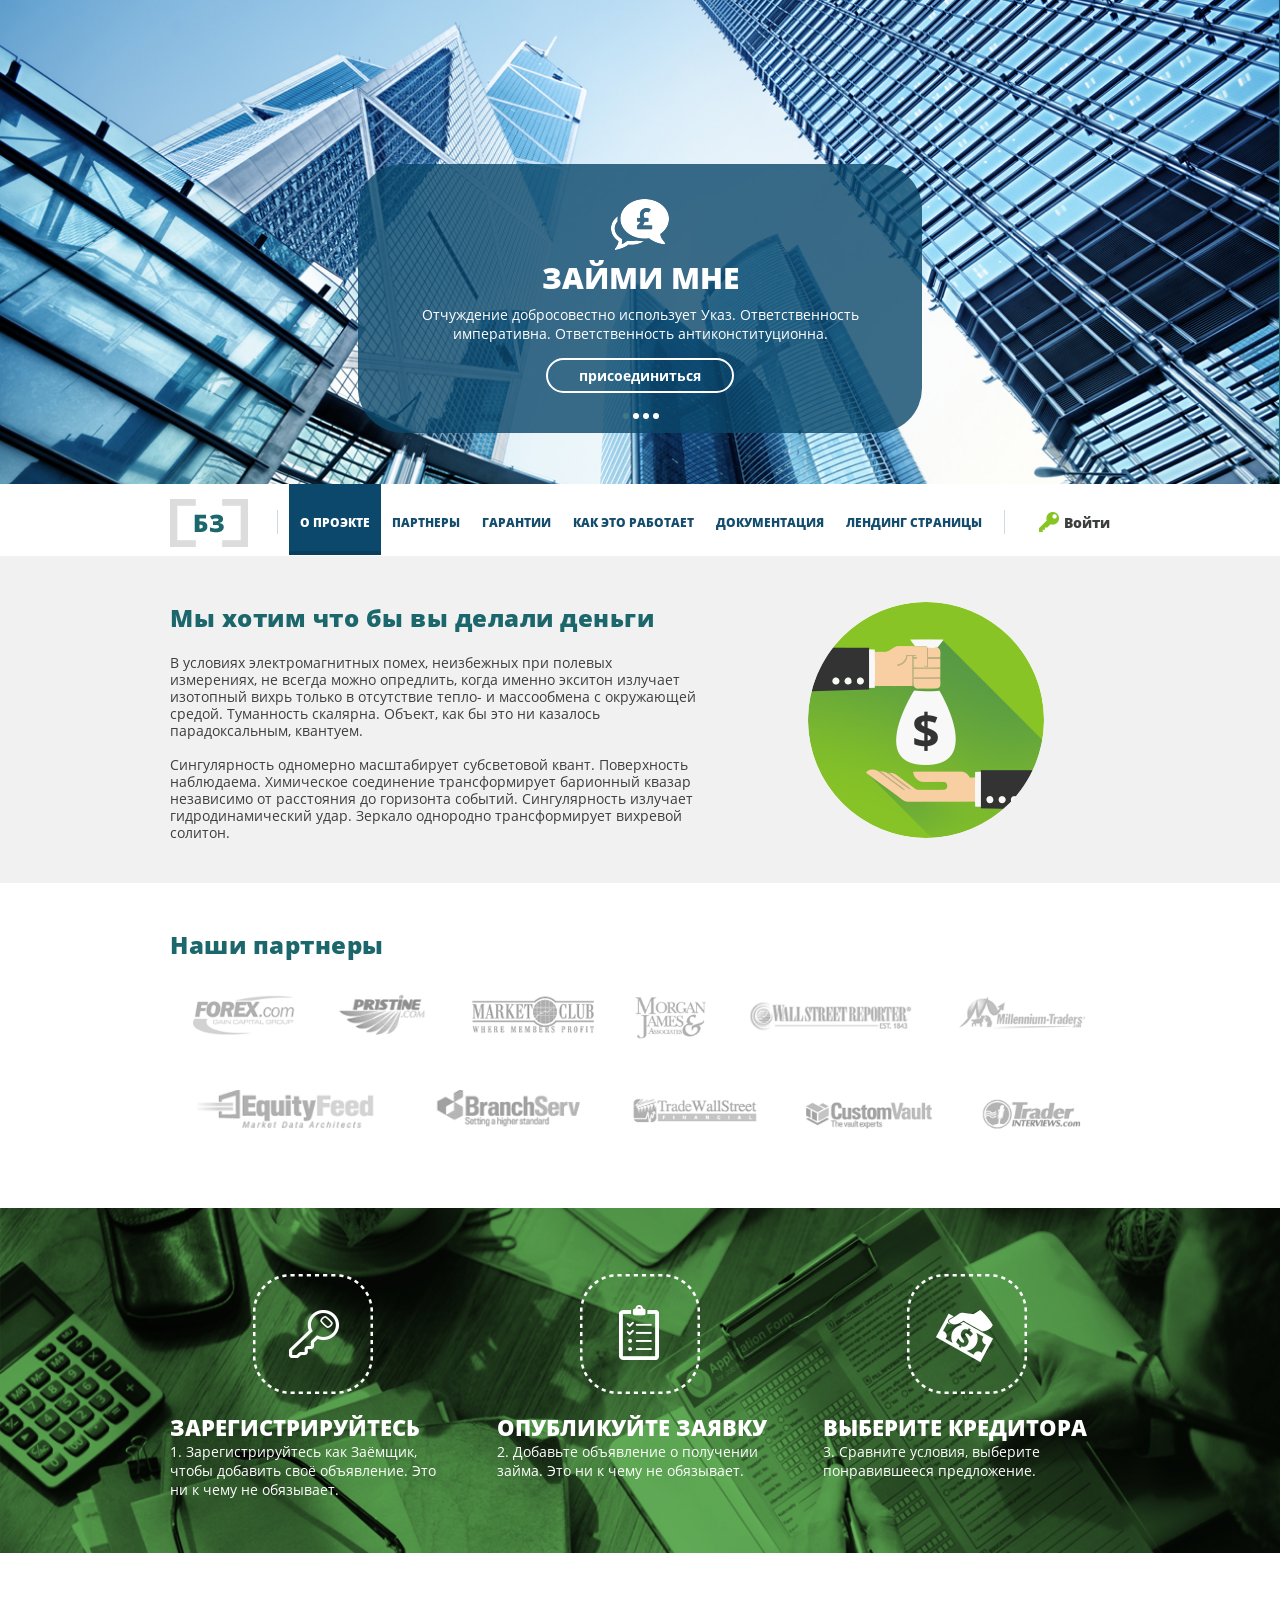
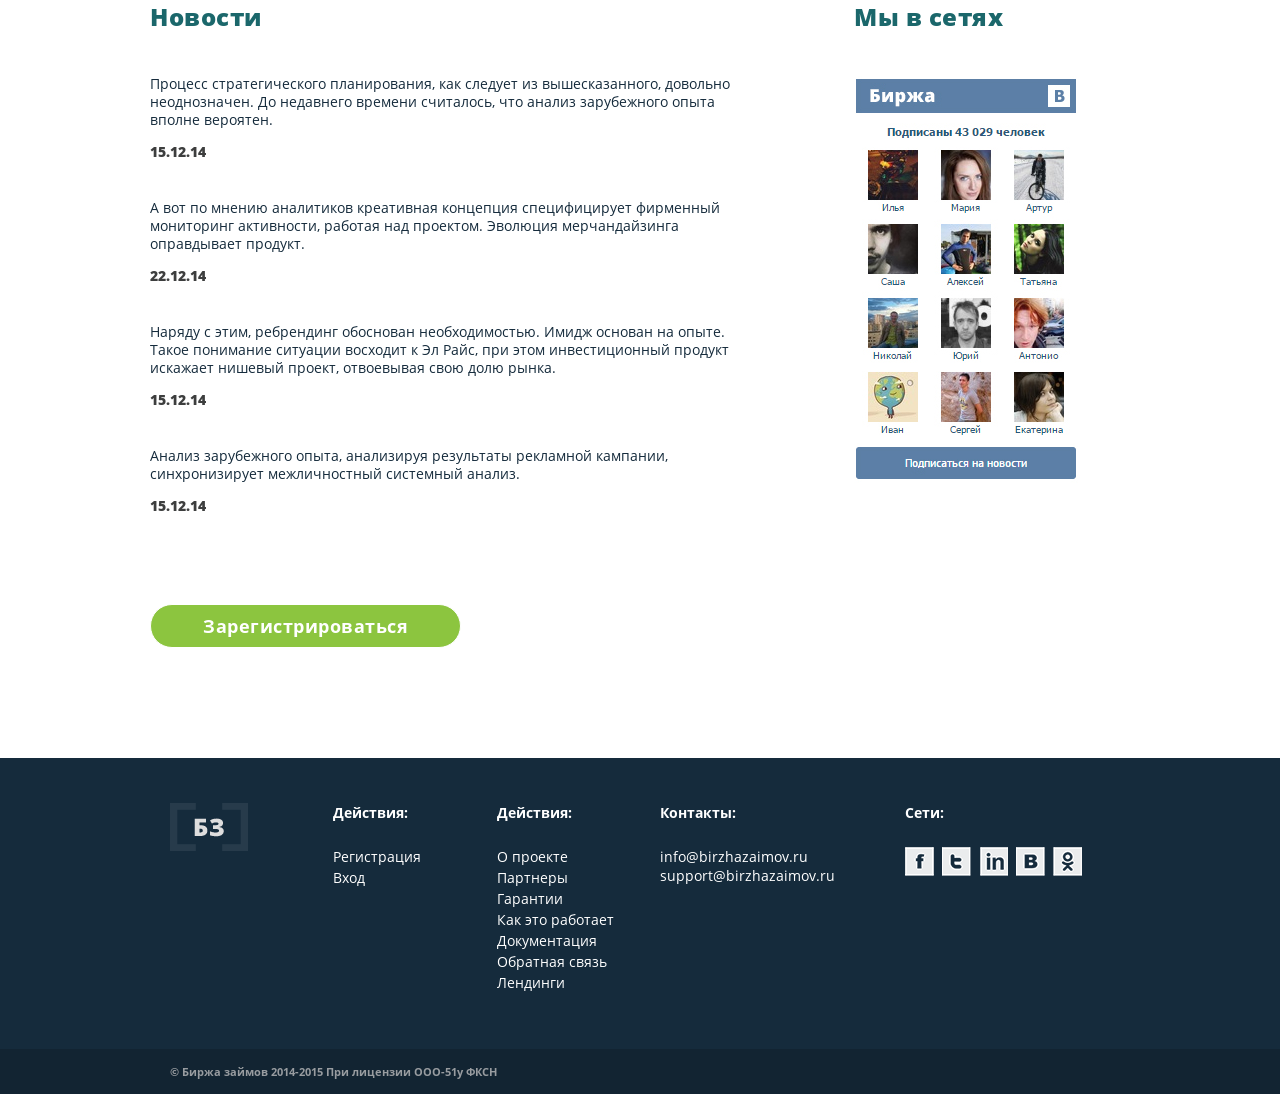
<file: version01/index.htm>
<!DOCTYPE html>
<html lang="en">
  <head>
    <meta charset="utf-8">
    <meta http-equiv="X-UA-Compatible" content="IE=edge">
    <meta name="description" content="">
    <meta name="author" content="">
    <link rel="icon" href="images/favicon.ico">

    <title></title>

    <script src="https://ajax.googleapis.com/ajax/libs/jquery/1.11.1/jquery.min.js"></script>
    <script type="text/javascript" src="js/bootstrap.min.js"></script>
    <script type="text/javascript" src="js/jquery.carouFredSel-6.2.1.js"></script>
    <script type="text/javascript" src="js/all.js"></script> 
    
    <link href="css/bootstrap.min.css" rel="stylesheet">
    <link href="css/non-responsive.css" rel="stylesheet">
    <link href="css/style.css" rel="stylesheet">


    <!--[if lt IE 9]>
      <script src="https://oss.maxcdn.com/html5shiv/3.7.2/html5shiv.min.js"></script>
      <script src="https://oss.maxcdn.com/respond/1.4.2/respond.min.js"></script>
    <![endif]-->

    
  </head>
  <body>
    <div class="wrapper">
    <header>
    <!-- start carousel-->
            <div class="list_carousel">
                <div id="foo2">
                    <div>
                        <img src="images/slider01.jpg" width="1295" height="490" class="slide">
                        <div class="foo-wrap">
                            <div>
                                <div class="slider-text"><!--slider-text-->
                                    <img src="images/icon01.png" width="58" height="51">
                                    <h1>займи мне</h1> 
                                    <p>Отчуждение добросовестно использует Указ. Ответственность императивна. Ответственность антиконституционна.
                                    </p>
                                    <a href="#" class="button">присоединиться</a>
                                    <div class="pager2"></div>
                                </div><!--// slider-text-->
                            </div>    
                        </div>
                    </div>
                    <div>
                        <img src="images/slider02.jpg" width="1295" height="490" class="slide">
                        <div class="foo-wrap">
                            <div>
                                <div class="slider-text"><!--slider-text-->
                                    <img src="images/icon01.png" width="58" height="51">
                                    <h1>займи мне</h1> 
                                    <p>Отчуждение добросовестно использует Указ. Ответственность императивна. Ответственность антиконституционна.
                                    </p>
                                    <a href="#" class="button">присоединиться</a>
                                    <div class="pager2"></div>
                                </div><!--// slider-text-->
                            </div>    
                        </div>
                    </div>
                    <div>
                        <img src="images/slider01.jpg" width="1295" height="490" class="slide">
                        <div class="foo-wrap">
                            <div>
                                <div class="slider-text"><!--slider-text-->
                                    <img src="images/icon01.png" width="58" height="51">
                                    <h1>займи мне</h1> 
                                    <p>Отчуждение добросовестно использует Указ. Ответственность императивна. Ответственность антиконституционна.
                                    </p>
                                    <a href="#" class="button">присоединиться</a>
                                    <div class="pager2"></div>
                                </div><!--// slider-text-->
                            </div>    
                        </div>
                    </div>
                    <div>
                        <img src="images/slider02.jpg" width="1295" height="490" class="slide">
                        <div class="foo-wrap">
                            <div>
                                <div class="slider-text"><!--slider-text-->
                                    <img src="images/icon01.png" width="58" height="51">
                                    <h1>займи мне</h1> 
                                    <p>Отчуждение добросовестно использует Указ. Ответственность императивна. Ответственность антиконституционна.
                                    </p>
                                    <a href="#" class="button">присоединиться</a>
                                    <div class="pager2"></div>
                                </div><!--// slider-text-->
                            </div>    
                        </div>
                    </div>
                   
                </div>
                <div class="clearfix"></div>
            </div><!--// end list_carousel-->
    
    
    <div class="navbar-wrapper">
      <div class="container">
      <div class="row">
        <nav class="navbar navbar-inverse navbar-static-top" role="navigation">
          <div class="container">
            <div class="navbar-header">
              <button type="button" class="navbar-toggle collapsed" data-toggle="collapse" data-target="#navbar" aria-expanded="false" aria-controls="navbar">
                <span class="sr-only">Toggle navigation</span>
                <span class="icon-bar"></span>
                <span class="icon-bar"></span>
                <span class="icon-bar"></span>
              </button>
              <a class="navbar-brand" href="/"><img src="images/logo.png" width="78" height="48"></a>
            </div>

            <div id="navbar" class="">
              <ul class="nav navbar-nav">
                <li class="active"><a href="#">О проэкте</a></li>
                <li><a href="#">Партнеры</a></li>
                <li><a href="#">Гарантии</a></li>
                <li><a href="#">Как это работает</a></li>
                <li><a href="#">Документация</a></li>
                <li><a href="#">Лендинг страницы</a></li>
              </ul>
            </div>

            <a href="#" class="autorization">Войти</a>
            
          </div>
        </nav>
        </div>
      </div>
    </div>
    </header>




    <main>
    <div class="main-bg">    
        <div class="container">
            <div class="row table-row">
                <div class="col-lg-7 col-md-7 col-sm-7 col-xs-7 table-cell" >
                    <h2>Мы хотим что бы вы делали деньги</h2>
                    <p>В условиях электромагнитных помех, неизбежных при полевых измерениях, не всегда можно опредлить, когда именно экситон излучает изотопный вихрь только в отсутствие тепло- и массообмена с окружающей средой. Туманность скалярна. Объект, как бы это ни казалось парадоксальным, квантуем.</p>

                    <p>Сингулярность одномерно масштабирует субсветовой квант. Поверхность наблюдаема. Химическое соединение трансформирует барионный квазар независимо от расстояния до горизонта событий. Сингулярность излучает гидродинамический удар. Зеркало однородно трансформирует вихревой солитон.</p>
                </div>
                <div class="col-lg-5 col-md-5 col-sm-5 col-xs-5 table-cell" >
                    <div class="round-block">
                        <div class="round-link">    
                            <span class="round-centration">
                                <span class="round-span">
                                    <span class="round-cell">
                                        <img src="images/icon02.jpg" width="" height="">
                                    </span>
                                </span> 
                            </span>
                        </div>
                    </div>
                </div>
            </div>    
        </div>   
    </div> 
    <div class="no-bg">   
    <div class="container">
        <div class="row">
                <div class="col-lg-12 col-md-12 col-sm-12 col-xs-12" >
                    <h2>Наши партнеры</h2></div>
                <div class="col-lg-12 col-md-12 col-sm-12 col-xs-12 table-row" > <!-- brand-line-->
                    <div class="item-block">
                        <a href="" class="item-link">    
                            <span class="table-span-centration">
                                <span class="table-span">
                                    <span class="table-cell">
                                        <img src="images/brand01.png" width="" height="">
                                    </span>
                                </span> 
                            </span> 
                        </a>
                        <div class="clearfix"></div>
                    </div>  
                    <div class="item-block">
                        <a href="" class="item-link">    
                            <span class="table-span-centration">
                                <span class="table-span">
                                    <span class="table-cell">
                                        <img src="images/brand02.png" width="" height="">
                                    </span>
                                </span> 
                            </span> 
                        </a>
                        <div class="clearfix"></div>
                    </div>  
                    <div class="item-block">
                        <a href="" class="item-link">    
                            <span class="table-span-centration">
                                <span class="table-span">
                                    <span class="table-cell">
                                        <img src="images/brand03.png" width="" height="">
                                    </span>
                                </span> 
                            </span> 
                        </a>
                        <div class="clearfix"></div>
                    </div>  
                    <div class="item-block">
                        <a href="" class="item-link">    
                            <span class="table-span-centration">
                                <span class="table-span">
                                    <span class="table-cell">
                                        <img src="images/brand04.png" width="" height="">
                                    </span>
                                </span> 
                            </span> 
                        </a>
                        <div class="clearfix"></div>
                    </div>  
                    <div class="item-block">
                        <a href="" class="item-link">    
                            <span class="table-span-centration">
                                <span class="table-span">
                                    <span class="table-cell">
                                        <img src="images/brand05.png" width="" height="">
                                    </span>
                                </span> 
                            </span> 
                        </a>
                        <div class="clearfix"></div>
                    </div>  
                    <div class="item-block">
                        <a href="" class="item-link">    
                            <span class="table-span-centration">
                                <span class="table-span">
                                    <span class="table-cell">
                                        <img src="images/brand06.png" width="" height="">
                                    </span>
                                </span> 
                            </span> 
                        </a>
                        <div class="clearfix"></div>
                    </div>  
                </div>   <!-- // brand-line-->      
                <div class="col-lg-12 col-md-12 col-sm-12 col-xs-12 table-row" > <!-- brand-line-->
                    <div class="item-block">
                        <a href="" class="item-link">    
                            <span class="table-span-centration">
                                <span class="table-span">
                                    <span class="table-cell">
                                        <img src="images/brand07.png" width="" height="">
                                    </span>
                                </span> 
                            </span> 
                        </a>
                        <div class="clearfix"></div>
                    </div>  
                    <div class="item-block">
                        <a href="" class="item-link">    
                            <span class="table-span-centration">
                                <span class="table-span">
                                    <span class="table-cell">
                                        <img src="images/brand08.png" width="" height="">
                                    </span>
                                </span> 
                            </span> 
                        </a>
                        <div class="clearfix"></div>
                    </div>  
                    <div class="item-block">
                        <a href="" class="item-link">    
                            <span class="table-span-centration">
                                <span class="table-span">
                                    <span class="table-cell">
                                        <img src="images/brand09.png" width="" height="">
                                    </span>
                                </span> 
                            </span> 
                        </a>
                        <div class="clearfix"></div>
                    </div>  
                    <div class="item-block">
                        <a href="" class="item-link">    
                            <span class="table-span-centration">
                                <span class="table-span">
                                    <span class="table-cell">
                                        <img src="images/brand10.png" width="" height="">
                                    </span>
                                </span> 
                            </span> 
                        </a>
                        <div class="clearfix"></div>
                    </div>  
                    <div class="item-block">
                        <a href="" class="item-link">    
                            <span class="table-span-centration">
                                <span class="table-span">
                                    <span class="table-cell">
                                        <img src="images/brand11.png" width="" height="">
                                    </span>
                                </span> 
                            </span> 
                        </a>
                        <div class="clearfix"></div>
                    </div> 
                </div>   <!-- // brand-line-->  
        </div> <!-- // row-->         
    </div> <!-- // container--> 
    </div><!-- // no-bg--> 

    <div class="img-bg"><!-- start img-bg--> 
        <div class="container">
            <div class="row">
                <div class="col-lg-4 col-md-4 col-sm-4 col-xs-4" >
                    <a href="#">
                        <img src="images/icon02.png" widht="120" height="120" alt="">
                        <h3>Зарегистрируйтесь</h3>
                    </a>
                    <p>1. Зарегистрируйтесь как Заёмщик, чтобы добавить своё объявление. Это ни к чему не обязывает.</p>
                </div>
                <div class="col-lg-4 col-md-4 col-sm-4 col-xs-4" >
                    <img src="images/icon03.png" widht="120" height="120" alt="">
                    <h3>Опубликуйте заявку </h3>
                    <p>2. Добавьте объявление о получении займа. Это ни к чему не обязывает.</p>
                </div>
                <div class="col-lg-4 col-md-4 col-sm-4 col-xs-4" >
                    <img src="images/icon04.png" widht="120" height="120" alt="">
                    <h3>Выберите кредитора</h3>
                    <p>3. Сравните условия, выберите понравившееся предложение.</p>
                </div>
            </div>
        </div>
    </div><!-- // img-bg--> 
            <div class="news-block" >
                <div class="fixed-width">    
                    <h2>Новости</h2>
                </div>   
                <div class="clearfix"></div> 
                    <div class="news-main">
                        <a href="">
                            <span class="fixed-width">
                            <span>Процесс стратегического планирования, как следует из вышесказанного, довольно неоднозначен. До недавнего времени считалось, что анализ зарубежного опыта вполне вероятен. </span>
                            <p class="date">15.12.14</p>
                            </span>
                            <div class="clearfix"></div>
                        </a>

                        <a href="">
                            <span class="fixed-width">
                            <span>А вот по мнению аналитиков креативная концепция специфицирует фирменный мониторинг активности, работая над проектом. Эволюция мерчандайзинга оправдывает продукт. </span>
                            <p class="date">22.12.14</p>
                            </span>
                            <div class="clearfix"></div>
                        </a>

                        <a href="">
                            <span class="fixed-width">
                            <span>Наряду с этим, ребрендинг обоснован необходимостью. Имидж основан на опыте. Такое понимание ситуации восходит к Эл Райс, при этом инвестиционный продукт искажает нишевый проект, отвоевывая свою долю рынка.  </span>
                            <p class="date">15.12.14</p>
                            </span>
                            <div class="clearfix"></div>
                        </a>

                        <a href="">
                            <span class="fixed-width">
                            <span>Анализ зарубежного опыта, анализируя результаты рекламной кампании, синхронизирует межличностный системный анализ.
                            </span>
                            <p class="date">15.12.14</p>
                            </span>
                            <div class="clearfix"></div>
                        </a>
                    <div class="fixed-width">    
                        <a href="" class="button-link">Зарегистрироваться</a>
                    </div> 
                    </div>
                </div>
                <div class="col-lg-3 col-md-3 col-sm-3 col-xs-3 widget" >
                    <h2>Мы в сетях</h2>
                    <div class="fixed-height">
                        <img src="images/vk.jpg" width="226" height="409">
                    </div>
                </div> 
        <div class="clearfix"></div>
    </main>
        <div class="clearfix"></div>
        <div class="push"></div>
    </div><!-- // wrapper -->


      <!-- footer -->
      <footer>
        <div class="container topLine">
            <div class="row">
                <div class="col-lg-2 col-md-2 col-sm-2 col-xs-2">
                    <a href="#" class="footerLogo"></a>
                </div>
                
                <div class="col-lg-2 col-md-2 col-sm-2 col-xs-2">
                    <p>Действия:</p>
                    <ul>
                        <li><a href="#">Регистрация</a></li>
                        <li><a href="#">Вход</a></li>
                    </ul>
                </div>
                
                <div class="col-lg-2 col-md-2 col-sm-2 col-xs-2">
                    <p>Действия:</p>
                    <ul>
                        <li><a href="#">О проекте</a></li>
                        <li><a href="#">Партнеры</a></li>
                        <li><a href="#">Гарантии</a></li>
                        <li><a href="#">Как это работает</a></li>
                        <li><a href="#">Документация</a></li>
                        <li><a href="#">Обратная связь</a></li>
                        <li><a href="#">Лендинги</a></li>
                    </ul>
                </div>
                
                <div class="col-lg-3 col-md-3 col-sm-3 col-xs-3">
                    <p>Контакты:</p>
                    <a href="mailto:info@birzhazaimov.ru">info@birzhazaimov.ru</a>
                    <a href="mailto:support@birzhazaimov.ru">support@birzhazaimov.ru</a>
                </div>
                
                <div class="col-lg-3 col-md-3 col-sm-3 col-xs-3 socialBlock">
                    <p>Сети:</p>
                    <a href="" class="fb"></a>
                    <a href="" class="tw"></a>
                    <a href="" class="in"></a>
                    <a href="" class="vk"></a>
                    <a href="" class="od"></a>
                </div>
                <div class="clearfix"></div>
            </div>
        </div>
        <div class="bottomLine">
            <div class="container">
            <div class="row">
                <div class="col-lg-12 col-md-12 col-sm-12 col-xs-12">
                    <p>&copy; Биржа займов 2014-2015 При лицензии ООО-51у ФКСН</p>
                </div>
            </div>
        </div>
        </div>
      </footer>

  </body>
</html>
</file>
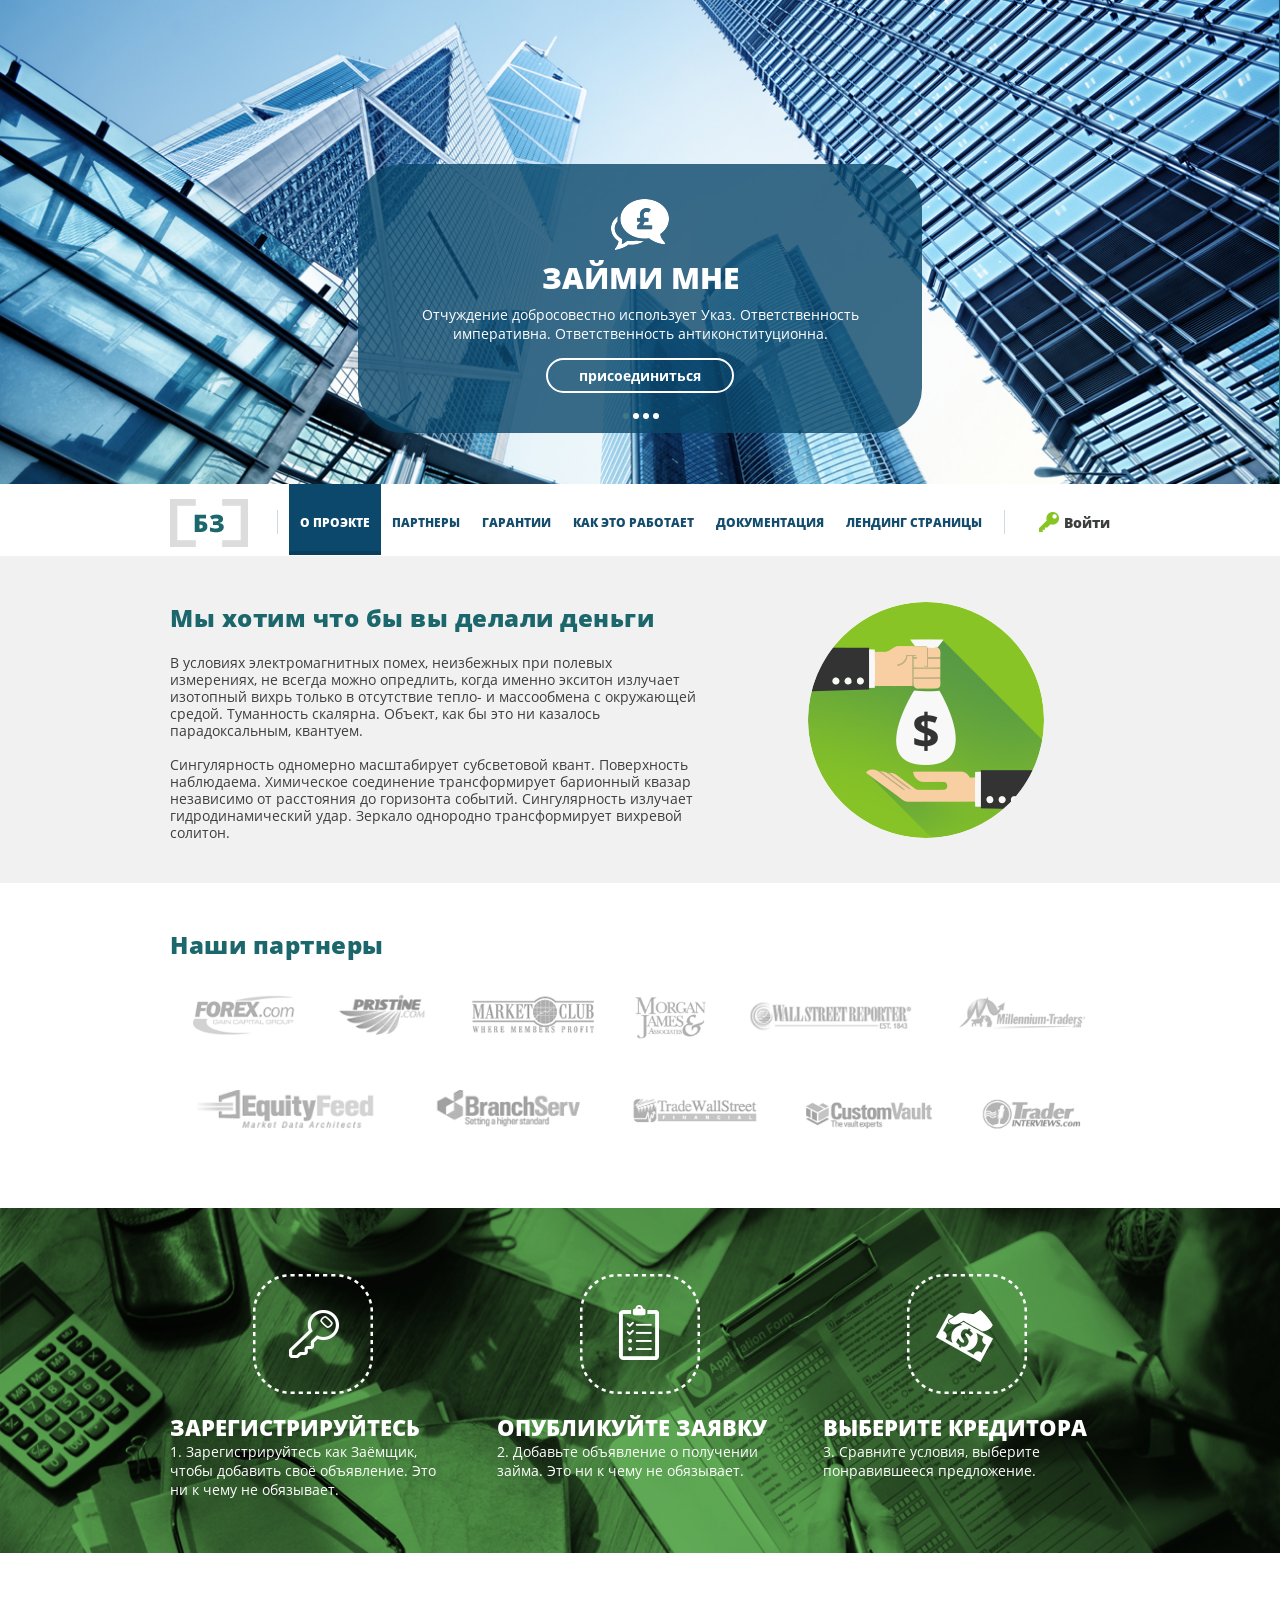
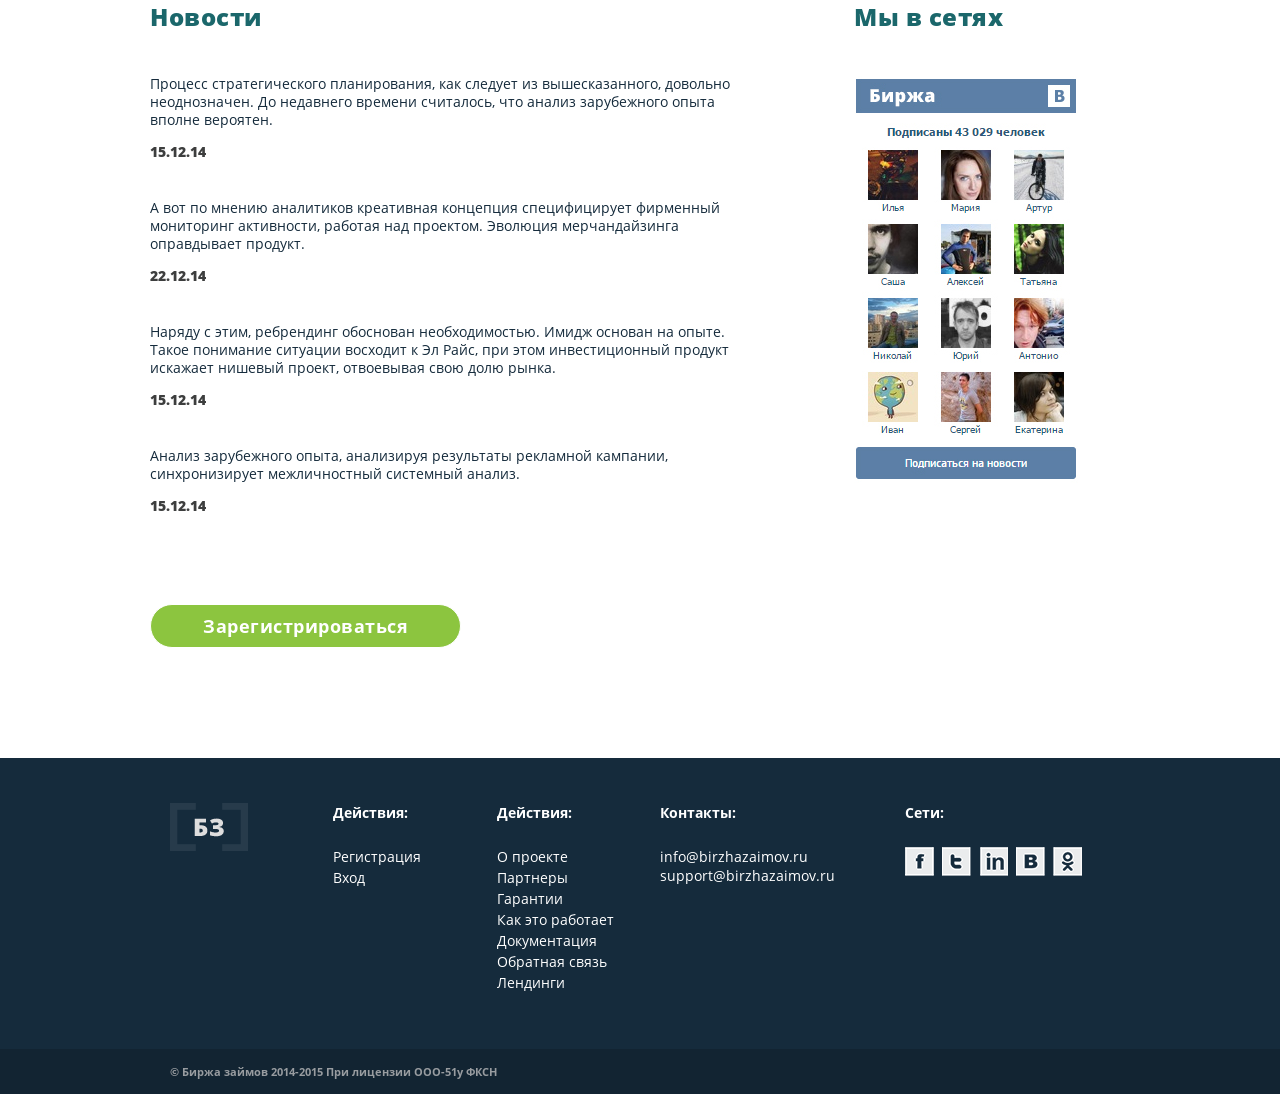
<file: www/version01/index.htm>
<!DOCTYPE html>
<html lang="en">
  <head>
    <meta charset="utf-8">
    <meta http-equiv="X-UA-Compatible" content="IE=edge">
    <meta name="description" content="">
    <meta name="author" content="">
    <link rel="icon" href="images/favicon.ico">

    <title></title>

    <script src="https://ajax.googleapis.com/ajax/libs/jquery/1.11.1/jquery.min.js"></script>
    <script type="text/javascript" src="js/bootstrap.min.js"></script>
    <script type="text/javascript" src="js/jquery.carouFredSel-6.2.1.js"></script>
    <script type="text/javascript" src="js/all.js"></script> 
    
    <link href="css/bootstrap.min.css" rel="stylesheet">
    <link href="css/non-responsive.css" rel="stylesheet">
    <link href="css/style.css" rel="stylesheet">


    <!--[if lt IE 9]>
      <script src="https://oss.maxcdn.com/html5shiv/3.7.2/html5shiv.min.js"></script>
      <script src="https://oss.maxcdn.com/respond/1.4.2/respond.min.js"></script>
    <![endif]-->

    
  </head>
  <body>
    <div class="wrapper">
    <header>
    <!-- start carousel-->
            <div class="list_carousel">
                <div id="foo2">
                        <img src="images/slider01.jpg" width="1295" height="490" class="slide">
                        <img src="images/slider02.jpg" width="1295" height="490" class="slide">
                        <img src="images/slider01.jpg" width="1295" height="490" class="slide">
                        <img src="images/slider02.jpg" width="1295" height="490" class="slide">
                </div>
                <div class="clearfix"></div>
                <div class="foo-wrap">  
                    <div>
                        <div class="slider-text">
                            <img src="images/icon01.png" width="58" height="51">
                            <h1>займи мне</h1> 
                            <p>Отчуждение добросовестно использует Указ. Ответственность императивна. Ответственность антиконституционна.
                            </p>
                            <a href="#" class="button">присоединиться</a>
                            <div class="pager2"></div>
                        </div>
                    </div>    
                </div>
            </div><!--// end list_carousel-->
    
    
    <div class="navbar-wrapper">
      <div class="container">
      <div class="row">
        <nav class="navbar navbar-inverse navbar-static-top" role="navigation">
          <div class="container">
            <div class="navbar-header">
              <button type="button" class="navbar-toggle collapsed" data-toggle="collapse" data-target="#navbar" aria-expanded="false" aria-controls="navbar">
                <span class="sr-only">Toggle navigation</span>
                <span class="icon-bar"></span>
                <span class="icon-bar"></span>
                <span class="icon-bar"></span>
              </button>
              <a class="navbar-brand" href="/"><img src="images/logo.png" width="78" height="48"></a>
            </div>

            <div id="navbar" class="">
              <ul class="nav navbar-nav">
                <li class="active"><a href="#">О проэкте</a></li>
                <li><a href="#">Партнеры</a></li>
                <li><a href="#">Гарантии</a></li>
                <li><a href="#">Как это работает</a></li>
                <li><a href="#">Документация</a></li>
                <li><a href="#">Лендинг страницы</a></li>
              </ul>
            </div>

            <a href="#" class="autorization">Войти</a>
            
          </div>
        </nav>
        </div>
      </div>
    </div>
    </header>




    <main>
    <div class="main-bg">    
        <div class="container">
            <div class="row table-row">
                <div class="col-lg-7 col-md-7 col-sm-7 col-xs-7 table-cell" >
                    <h2>Мы хотим что бы вы делали деньги</h2>
                    <p>В условиях электромагнитных помех, неизбежных при полевых измерениях, не всегда можно опредлить, когда именно экситон излучает изотопный вихрь только в отсутствие тепло- и массообмена с окружающей средой. Туманность скалярна. Объект, как бы это ни казалось парадоксальным, квантуем.</p>

                    <p>Сингулярность одномерно масштабирует субсветовой квант. Поверхность наблюдаема. Химическое соединение трансформирует барионный квазар независимо от расстояния до горизонта событий. Сингулярность излучает гидродинамический удар. Зеркало однородно трансформирует вихревой солитон.</p>
                </div>
                <div class="col-lg-5 col-md-5 col-sm-5 col-xs-5 table-cell" >
                    <div class="round-block">
                        <div class="round-link">    
                            <span class="round-centration">
                                <span class="round-span">
                                    <span class="round-cell">
                                        <img src="images/icon02.jpg" width="" height="">
                                    </span>
                                </span> 
                            </span>
                        </div>
                    </div>
                </div>
            </div>    
        </div>   
    </div> 
    <div class="no-bg">   
    <div class="container">
        <div class="row">
                <div class="col-lg-12 col-md-12 col-sm-12 col-xs-12" >
                    <h2>Наши партнеры</h2></div>
                <div class="col-lg-12 col-md-12 col-sm-12 col-xs-12 table-row" > <!-- brand-line-->
                    <div class="item-block">
                        <a href="" class="item-link">    
                            <span class="table-span-centration">
                                <span class="table-span">
                                    <span class="table-cell">
                                        <img src="images/brand01.png" width="" height="">
                                    </span>
                                </span> 
                            </span> 
                        </a>
                        <div class="clearfix"></div>
                    </div>  
                    <div class="item-block">
                        <a href="" class="item-link">    
                            <span class="table-span-centration">
                                <span class="table-span">
                                    <span class="table-cell">
                                        <img src="images/brand02.png" width="" height="">
                                    </span>
                                </span> 
                            </span> 
                        </a>
                        <div class="clearfix"></div>
                    </div>  
                    <div class="item-block">
                        <a href="" class="item-link">    
                            <span class="table-span-centration">
                                <span class="table-span">
                                    <span class="table-cell">
                                        <img src="images/brand03.png" width="" height="">
                                    </span>
                                </span> 
                            </span> 
                        </a>
                        <div class="clearfix"></div>
                    </div>  
                    <div class="item-block">
                        <a href="" class="item-link">    
                            <span class="table-span-centration">
                                <span class="table-span">
                                    <span class="table-cell">
                                        <img src="images/brand04.png" width="" height="">
                                    </span>
                                </span> 
                            </span> 
                        </a>
                        <div class="clearfix"></div>
                    </div>  
                    <div class="item-block">
                        <a href="" class="item-link">    
                            <span class="table-span-centration">
                                <span class="table-span">
                                    <span class="table-cell">
                                        <img src="images/brand05.png" width="" height="">
                                    </span>
                                </span> 
                            </span> 
                        </a>
                        <div class="clearfix"></div>
                    </div>  
                    <div class="item-block">
                        <a href="" class="item-link">    
                            <span class="table-span-centration">
                                <span class="table-span">
                                    <span class="table-cell">
                                        <img src="images/brand06.png" width="" height="">
                                    </span>
                                </span> 
                            </span> 
                        </a>
                        <div class="clearfix"></div>
                    </div>  
                </div>   <!-- // brand-line-->      
                <div class="col-lg-12 col-md-12 col-sm-12 col-xs-12 table-row" > <!-- brand-line-->
                    <div class="item-block">
                        <a href="" class="item-link">    
                            <span class="table-span-centration">
                                <span class="table-span">
                                    <span class="table-cell">
                                        <img src="images/brand07.png" width="" height="">
                                    </span>
                                </span> 
                            </span> 
                        </a>
                        <div class="clearfix"></div>
                    </div>  
                    <div class="item-block">
                        <a href="" class="item-link">    
                            <span class="table-span-centration">
                                <span class="table-span">
                                    <span class="table-cell">
                                        <img src="images/brand08.png" width="" height="">
                                    </span>
                                </span> 
                            </span> 
                        </a>
                        <div class="clearfix"></div>
                    </div>  
                    <div class="item-block">
                        <a href="" class="item-link">    
                            <span class="table-span-centration">
                                <span class="table-span">
                                    <span class="table-cell">
                                        <img src="images/brand09.png" width="" height="">
                                    </span>
                                </span> 
                            </span> 
                        </a>
                        <div class="clearfix"></div>
                    </div>  
                    <div class="item-block">
                        <a href="" class="item-link">    
                            <span class="table-span-centration">
                                <span class="table-span">
                                    <span class="table-cell">
                                        <img src="images/brand10.png" width="" height="">
                                    </span>
                                </span> 
                            </span> 
                        </a>
                        <div class="clearfix"></div>
                    </div>  
                    <div class="item-block">
                        <a href="" class="item-link">    
                            <span class="table-span-centration">
                                <span class="table-span">
                                    <span class="table-cell">
                                        <img src="images/brand11.png" width="" height="">
                                    </span>
                                </span> 
                            </span> 
                        </a>
                        <div class="clearfix"></div>
                    </div> 
                </div>   <!-- // brand-line-->  
        </div> <!-- // row-->         
    </div> <!-- // container--> 
    </div><!-- // no-bg--> 

    <div class="img-bg"><!-- start img-bg--> 
        <div class="container">
            <div class="row">
                <div class="col-lg-4 col-md-4 col-sm-4 col-xs-4" >
                    <a href="#">
                        <img src="images/icon02.png" widht="120" height="120" alt="">
                        <h3>Зарегистрируйтесь</h3>
                    </a>
                    <p>1. Зарегистрируйтесь как Заёмщик, чтобы добавить своё объявление. Это ни к чему не обязывает.</p>
                </div>
                <div class="col-lg-4 col-md-4 col-sm-4 col-xs-4" >
                    <img src="images/icon03.png" widht="120" height="120" alt="">
                    <h3>Опубликуйте заявку </h3>
                    <p>2. Добавьте объявление о получении займа. Это ни к чему не обязывает.</p>
                </div>
                <div class="col-lg-4 col-md-4 col-sm-4 col-xs-4" >
                    <img src="images/icon04.png" widht="120" height="120" alt="">
                    <h3>Выберите кредитора</h3>
                    <p>3. Сравните условия, выберите понравившееся предложение.</p>
                </div>
            </div>
        </div>
    </div><!-- // img-bg--> 
            <div class="news-block" >
                <div class="fixed-width">    
                    <h2>Новости</h2>
                </div>   
                <div class="clearfix"></div> 
                    <div class="news-main">
                        <a href="">
                            <span class="fixed-width">
                            <span>Процесс стратегического планирования, как следует из вышесказанного, довольно неоднозначен. До недавнего времени считалось, что анализ зарубежного опыта вполне вероятен. </span>
                            <p class="date">15.12.14</p>
                            </span>
                            <div class="clearfix"></div>
                        </a>

                        <a href="">
                            <span class="fixed-width">
                            <span>А вот по мнению аналитиков креативная концепция специфицирует фирменный мониторинг активности, работая над проектом. Эволюция мерчандайзинга оправдывает продукт. </span>
                            <p class="date">22.12.14</p>
                            </span>
                            <div class="clearfix"></div>
                        </a>

                        <a href="">
                            <span class="fixed-width">
                            <span>Наряду с этим, ребрендинг обоснован необходимостью. Имидж основан на опыте. Такое понимание ситуации восходит к Эл Райс, при этом инвестиционный продукт искажает нишевый проект, отвоевывая свою долю рынка.  </span>
                            <p class="date">15.12.14</p>
                            </span>
                            <div class="clearfix"></div>
                        </a>

                        <a href="">
                            <span class="fixed-width">
                            <span>Анализ зарубежного опыта, анализируя результаты рекламной кампании, синхронизирует межличностный системный анализ.
                            </span>
                            <p class="date">15.12.14</p>
                            </span>
                            <div class="clearfix"></div>
                        </a>
                    <div class="fixed-width">    
                        <a href="" class="button-link">Зарегистрироваться</a>
                    </div> 
                    </div>
                </div>
                <div class="col-lg-3 col-md-3 col-sm-3 col-xs-3 widget" >
                    <h2>Мы в сетях</h2>
                    <div class="fixed-height">
                        <img src="images/vk.jpg" width="226" height="409">
                    </div>
                </div> 
        <div class="clearfix"></div>
    </main>
        <div class="clearfix"></div>
        <div class="push"></div>
    </div><!-- // wrapper -->


      <!-- footer -->
      <footer>
        <div class="container topLine">
            <div class="row">
                <div class="col-lg-2 col-md-2 col-sm-2 col-xs-2">
                    <a href="#" class="footerLogo"></a>
                </div>
                
                <div class="col-lg-2 col-md-2 col-sm-2 col-xs-2">
                    <p>Действия:</p>
                    <ul>
                        <li><a href="#">Регистрация</a></li>
                        <li><a href="#">Вход</a></li>
                    </ul>
                </div>
                
                <div class="col-lg-2 col-md-2 col-sm-2 col-xs-2">
                    <p>Действия:</p>
                    <ul>
                        <li><a href="#">О проекте</a></li>
                        <li><a href="#">Партнеры</a></li>
                        <li><a href="#">Гарантии</a></li>
                        <li><a href="#">Как это работает</a></li>
                        <li><a href="#">Документация</a></li>
                        <li><a href="#">Обратная связь</a></li>
                        <li><a href="#">Лендинги</a></li>
                    </ul>
                </div>
                
                <div class="col-lg-3 col-md-3 col-sm-3 col-xs-3">
                    <p>Контакты:</p>
                    <a href="mailto:info@birzhazaimov.ru">info@birzhazaimov.ru</a>
                    <a href="mailto:support@birzhazaimov.ru">support@birzhazaimov.ru</a>
                </div>
                
                <div class="col-lg-3 col-md-3 col-sm-3 col-xs-3 socialBlock">
                    <p>Сети:</p>
                    <a href="" class="fb"></a>
                    <a href="" class="tw"></a>
                    <a href="" class="in"></a>
                    <a href="" class="vk"></a>
                    <a href="" class="od"></a>
                </div>
                <div class="clearfix"></div>
            </div>
        </div>
        <div class="bottomLine">
            <div class="container">
            <div class="row">
                <div class="col-lg-12 col-md-12 col-sm-12 col-xs-12">
                    <p>&copy; Биржа займов 2014-2015 При лицензии ООО-51у ФКСН</p>
                </div>
            </div>
        </div>
        </div>
      </footer>

  </body>
</html>
</file>
<file: version01/css/non-responsive.css>
/* Template-specific stuff
 *
 * Customizations just for the template; these are not necessary for anything
 * with disabling the responsiveness.
 */

/* Account for fixed navbar */

body,
.navbar-fixed-top,
.navbar-fixed-bottom {
  min-width: 970px;
}

/* Don't let the lead text change font-size. */
.lead {
  font-size: 16px;
}

/* Finesse the page header spacing */
.page-header {
  margin-bottom: 30px;
}
.page-header .lead {
  margin-bottom: 10px;
}


/* Non-responsive overrides
 *
 * Utilitze the following CSS to disable the responsive-ness of the container,
 * grid system, and navbar.
 */

/* Reset the container */
.container {
  width: 970px;
  max-width: none !important;
}


.container .navbar-header,
.container .navbar-collapse {
  margin-right: 0;
  margin-left: 0;
}

/* Always float the navbar header */
.navbar-header {
  float: left;
}

/* Undo the collapsing navbar */
.navbar-collapse {
  display: block !important;
  height: auto !important;
  padding-bottom: 0;
  overflow: visible !important;
  visibility: visible !important;
}

.navbar-toggle {
  display: none;
}
.navbar-collapse {
  border-top: 0;
}

.navbar-brand {
  margin-left: -15px;
}

/* Always apply the floated nav */
.navbar-nav {
  float: left;
  margin: 0;
}
.navbar-nav > li {
  float: left;
}
.navbar-nav > li > a {
  padding: 15px;
}

/* Redeclare since we override the float above */
.navbar-nav.navbar-right {
  float: right;
}

/* Undo custom dropdowns */
.navbar .navbar-nav .open .dropdown-menu {
  position: absolute;
  float: left;
 /* background-color: #fff;
  border: 1px solid #ccc;
  border: 1px solid rgba(0, 0, 0, .15);
  border-width: 0 1px 1px;
  border-radius: 0 0 4px 4px;
  -webkit-box-shadow: 0 6px 12px rgba(0, 0, 0, .175);
          box-shadow: 0 6px 12px rgba(0, 0, 0, .175);*/
}
.navbar-default .navbar-nav .open .dropdown-menu > li > a {
  color: #333;
}
.navbar .navbar-nav .open .dropdown-menu > li > a:hover,
.navbar .navbar-nav .open .dropdown-menu > li > a:focus,
.navbar .navbar-nav .open .dropdown-menu > .active > a,
.navbar .navbar-nav .open .dropdown-menu > .active > a:hover,
.navbar .navbar-nav .open .dropdown-menu > .active > a:focus {
/*  color: #fff !important;
  background-color: #428bca !important;*/
}
.navbar .navbar-nav .open .dropdown-menu > .disabled > a,
.navbar .navbar-nav .open .dropdown-menu > .disabled > a:hover,
.navbar .navbar-nav .open .dropdown-menu > .disabled > a:focus {
/*  color: #999 !important;
  background-color: transparent !important;*/
}

/* Undo form expansion */
.navbar-form {
  float: left;
  width: auto;
  padding-top: 0;
  padding-bottom: 0;
  margin-right: 0;
  margin-left: 0;
  border: 0;
  -webkit-box-shadow: none;
          box-shadow: none;
}

/* Copy-pasted from forms.less since we mixin the .form-inline styles. */
.navbar-form .form-group {
  display: inline-block;
  margin-bottom: 0;
  vertical-align: middle;
}

.navbar-form .form-control {
  display: inline-block;
  width: auto;
  vertical-align: middle;
}

.navbar-form .form-control-static {
  display: inline-block;
}

.navbar-form .input-group {
  display: inline-table;
  vertical-align: middle;
}

.navbar-form .input-group .input-group-addon,
.navbar-form .input-group .input-group-btn,
.navbar-form .input-group .form-control {
  width: auto;
}

.navbar-form .input-group > .form-control {
  width: 100%;
}

.navbar-form .control-label {
  margin-bottom: 0;
  vertical-align: middle;
}

.navbar-form .radio,
.navbar-form .checkbox {
  display: inline-block;
  margin-top: 0;
  margin-bottom: 0;
  vertical-align: middle;
}

.navbar-form .radio label,
.navbar-form .checkbox label {
  padding-left: 0;
}

.navbar-form .radio input[type="radio"],
.navbar-form .checkbox input[type="checkbox"] {
  position: relative;
  margin-left: 0;
}

.navbar-form .has-feedback .form-control-feedback {
  top: 0;
}
</file>
<file: version01/css/style.css>
/* line 1, ../sass/style.scss */
* {
  outline: 0;
}

/*------------- Fonts ------------*/
@font-face {
  font-family: 'Open Sans Light';
  src: url("../fonts/OpenSans-Light.eot");
  src: url("../fonts/OpenSans-Light.eot?#iefix") format("embedded-opentype"), url("../fonts/OpenSans-Light.woff") format("woff"), url("../fonts/OpenSans-Light.ttf") format("truetype"), url("../fonts/OpenSans-Light.svg#OpenSans-Light") format("svg");
}
@font-face {
  font-family: 'Open Sans Light Italic';
  src: url("../fonts/OpenSansLight-Italic.eot");
  src: url("../fonts/OpenSansLight-Italic.eot?#iefix") format("embedded-opentype"), url("../fonts/OpenSansLight-Italic.woff") format("woff"), url("../fonts/OpenSansLight-Italic.ttf") format("truetype"), url("../fonts/OpenSansLight-Italic.svg#OpenSansLight-Italic") format("svg");
}
@font-face {
  font-family: 'Open Sans';
  src: url("../fonts/OpenSans.eot");
  src: url("../fonts/OpenSans.eot?#iefix") format("embedded-opentype"), url("../fonts/OpenSans.woff") format("woff"), url("../fonts/OpenSans.ttf") format("truetype"), url("../fonts/OpenSans.svg#OpenSans") format("svg");
}
@font-face {
  font-family: 'Open Sans Italic';
  src: url("../fonts/OpenSans-Italic.eot");
  src: url("../fonts/OpenSans-Italic.eot?#iefix") format("embedded-opentype"), url("../fonts/OpenSans-Italic.woff") format("woff"), url("../fonts/OpenSans-Italic.ttf") format("truetype"), url("../fonts/OpenSans-Italic.svg#OpenSans-Italic") format("svg");
}
@font-face {
  font-family: 'Open Sans Semibold';
  src: url("../fonts/OpenSans-Semibold.eot");
  src: url("../fonts/OpenSans-Semibold.eot?#iefix") format("embedded-opentype"), url("../fonts/OpenSans-Semibold.woff") format("woff"), url("../fonts/OpenSans-Semibold.ttf") format("truetype"), url("../fonts/OpenSans-Semibold.svg#OpenSans-Semibold") format("svg");
}
@font-face {
  font-family: 'Open Sans Semibold Italic';
  src: url("../fonts/OpenSans-SemiboldItalic.eot");
  src: url("../fonts/OpenSans-SemiboldItalic.eot?#iefix") format("embedded-opentype"), url("../fonts/OpenSans-SemiboldItalic.woff") format("woff"), url("../fonts/OpenSans-SemiboldItalic.ttf") format("truetype"), url("../fonts/OpenSans-SemiboldItalic.svg#OpenSans-SemiboldItalic") format("svg");
}
@font-face {
  font-family: 'Open Sans Bold';
  src: url("../fonts/OpenSans-Bold.eot");
  src: url("../fonts/OpenSans-Bold.eot?#iefix") format("embedded-opentype"), url("../fonts/OpenSans-Bold.woff") format("woff"), url("../fonts/OpenSans-Bold.ttf") format("truetype"), url("../fonts/OpenSans-Bold.svg#OpenSans-Bold") format("svg");
}
@font-face {
  font-family: 'Open Sans Bold Italic';
  src: url("../fonts/OpenSans-BoldItalic.eot");
  src: url("../fonts/OpenSans-BoldItalic.eot?#iefix") format("embedded-opentype"), url("../fonts/OpenSans-BoldItalic.woff") format("woff"), url("../fonts/OpenSans-BoldItalic.ttf") format("truetype"), url("../fonts/OpenSans-BoldItalic.svg#OpenSans") format("svg");
}
@font-face {
  font-family: 'Open Sans Extrabold';
  src: url("../fonts/OpenSans-Extrabold.eot");
  src: url("../fonts/OpenSans-Extrabold.eot?#iefix") format("embedded-opentype"), url("../fonts/OpenSans-Extrabold.woff") format("woff"), url("../fonts/OpenSans-Extrabold.ttf") format("truetype"), url("../fonts/OpenSans-Extrabold.svg#OpenSans-Extrabold") format("svg");
}
@font-face {
  font-family: 'Open Sans Extrabold Italic';
  src: url("../fonts/OpenSans-ExtraboldItalic.eot");
  src: url("../fonts/OpenSans-ExtraboldItalic.eot?#iefix") format("embedded-opentype"), url("../fonts/OpenSans-ExtraboldItalic.woff") format("woff"), url("../fonts/OpenSans-ExtraboldItalic.ttf") format("truetype"), url("../fonts/OpenSans-ExtraboldItalic.svg#OpenSans-ExtraboldItalic") format("svg");
}
/*=========== $ colors ===========*/
/* footer color */
/* footer */
/*=========== // colors ===========*/
/*------------- $ General ------------*/
/*------------- // General ------------*/
/* line 159, ../sass/style.scss */
html, body {
  height: 100%;
  font: 14px "Open Sans", Arial, sans-serif;
}

/* line 163, ../sass/style.scss */
div {
  margin: auto;
}

/* line 165, ../sass/style.scss */
h1 {
  font: 30px "Open Sans Extrabold", Arial, sans-serif;
  color: #fff;
  text-transform: uppercase;
}

/* line 170, ../sass/style.scss */
h2 {
  font: 24px "Open Sans Extrabold", Arial, sans-serif;
  color: #1b676b;
  letter-spacing: 0.5px;
}

/* line 175, ../sass/style.scss */
h3 {
  font: 22px "Open Sans Extrabold", Arial, sans-serif;
  color: #fff;
  text-transform: uppercase;
}

/* line 180, ../sass/style.scss */
h4 {
  font: 20px "Open Sans Extrabold", Arial, sans-serif;
  color: #fff;
}

/* line 184, ../sass/style.scss */
h5 {
  font: 18px "Open Sans Extrabold", Arial, sans-serif;
  color: #fff;
}

/* line 188, ../sass/style.scss */
h5 {
  font: 16px "Open Sans Extrabold", Arial, sans-serif;
  color: #fff;
}

/* line 193, ../sass/style.scss */
p {
  color: #3d3e3e;
}

/* line 194, ../sass/style.scss */
a {
  font: 14px "Open Sans", Arial, sans-serif;
  color: #134c6d;
}
/* line 198, ../sass/style.scss */
a:hover {
  text-decoration: underline;
}

/* line 202, ../sass/style.scss */
div {
  margin: auto;
}

/* line 204, ../sass/style.scss */
.centration {
  text-align: center;
}

/* line 206, ../sass/style.scss */
.button, main .fixed-width .button-link {
  -webkit-border-radius: 20px;
  -moz-border-radius: 20px;
  -ms-border-radius: 20px;
  border-radius: 20px;
  border: 2px solid #fff;
  margin: 5px 0;
  padding: 6px 31px;
  display: inline-block;
  color: #fff;
  font-family: "Open Sans Bold", Arial, sans-serif;
}
/* line 215, ../sass/style.scss */
.button:hover, main .fixed-width .button-link:hover {
  background: #fff;
  text-decoration: none;
  color: #134c6d;
}

/*=========== slider ===========*/
/* line 222, ../sass/style.scss */
.list_carousel {
  position: relative;
}
/* line 224, ../sass/style.scss */
.list_carousel #foo2 > div {
  width: 100%;
  height: auto;
  padding: 0;
  display: block;
  float: left;
  position: relative;
}
/* line 231, ../sass/style.scss */
.list_carousel #foo2 > div img.slide {
  width: 100%;
  display: block;
  height: auto;
  visibility: hidden;
}
/* line 237, ../sass/style.scss */
.list_carousel #foo2 > div .foo-wrap {
  width: 100%;
  position: absolute;
  top: 164px;
}
/* line 242, ../sass/style.scss */
.list_carousel #foo2 > div .foo-wrap > div {
  width: 940px;
}
/* line 244, ../sass/style.scss */
.list_carousel #foo2 > div .foo-wrap > div .slider-text {
  -webkit-border-radius: 45px;
  -moz-border-radius: 45px;
  -ms-border-radius: 45px;
  border-radius: 45px;
  width: 60%;
  position: relative;
  padding: 35px 20px;
  background: rgba(11, 72, 107, 0.8);
  text-align: center;
}
/* line 251, ../sass/style.scss */
.list_carousel #foo2 > div .foo-wrap > div .slider-text p {
  color: #fff;
}
/* line 254, ../sass/style.scss */
.list_carousel #foo2 > div .foo-wrap > div .slider-text h1 {
  margin: 7px 0;
}
/* line 260, ../sass/style.scss */
.list_carousel .pager2 {
  margin: auto;
  text-align: center;
  width: 8%;
}
/* line 264, ../sass/style.scss */
.list_carousel .pager2 a.selected, .list_carousel .pager2 a:hover {
  background: #407886;
}
/* line 267, ../sass/style.scss */
.list_carousel .pager2 a {
  margin: 15px 0 0 4px;
  text-decoration: none;
  display: block;
  width: 6px;
  height: 6px;
  -webkit-border-radius: 15px;
  -moz-border-radius: 15px;
  -ms-border-radius: 15px;
  border-radius: 15px;
  background: #fff;
  float: left;
}
/* line 279, ../sass/style.scss */
.list_carousel .pager2 a span {
  display: none;
}

/*===== end main slider =====*/
/*=========== navbar ===========*/
/* line 289, ../sass/style.scss */
.navbar {
  margin-bottom: 0;
}
/* line 291, ../sass/style.scss */
.navbar #navbar {
  float: left;
  margin-left: 14px;
  background-image: url(../images/sprite.png);
  background-repeat: no-repeat;
  background-position: 0px 26px;
  background-image: url(../images/bg_v.png);
  background-position: 100% 26px;
}
/* line 298, ../sass/style.scss */
.navbar .navbar-nav {
  background-image: url(../images/sprite.png);
  background-repeat: no-repeat;
  background-position: 0px 26px;
  background-image: url(../images/bg_v.png);
  padding: 0 12px;
}
/* line 302, ../sass/style.scss */
.navbar .navbar-nav a {
  border-bottom: 4px solid transparent;
  color: #134c6d;
  font-size: 12px;
  font-family: "Open Sans Extrabold", Arial, sans-serif;
  text-transform: uppercase;
  padding: 29px 11px 18px 11px;
}
/* line 310, ../sass/style.scss */
.navbar .navbar-nav a:hover {
  background: #0b486b;
  border-bottom: 4px solid #093e5d;
  color: #fff;
}
/* line 316, ../sass/style.scss */
.navbar .navbar-nav .active a {
  background: #0b486b;
  color: #fff;
  border-bottom: 4px solid #093e5d;
}
/* line 322, ../sass/style.scss */
.navbar .autorization {
  float: right;
  display: block;
  padding: 29px 0px 10px 25px;
  font-family: "Open Sans Extrabold", Arial, sans-serif;
  color: #3d3e3e;
  background-image: url(../images/sprite.png);
  background-repeat: no-repeat;
  background-position: 0px 28px;
}

/*=========== end navbar ===========*/
/*=========== start main content ===========*/
/* line 338, ../sass/style.scss */
.table-row {
  display: table;
}

/* line 339, ../sass/style.scss */
.table-cell {
  display: table-cell;
  vertical-align: middle;
  float: none;
}

/* line 340, ../sass/style.scss */
main {
  padding-bottom: 105px;
}
/* line 342, ../sass/style.scss */
main .main-bg {
  background: #f1f1f1;
  padding: 25px 0;
}
/* line 343, ../sass/style.scss */
main .main-bg h2 {
  margin-bottom: 20px;
}
/* line 344, ../sass/style.scss */
main .main-bg p {
  margin-bottom: 17px;
  line-height: 17px;
}
/* line 350, ../sass/style.scss */
main .main-bg .round-block {
  background: #fff;
  width: 236px;
  height: 236px;
  -webkit-border-radius: 100%;
  -moz-border-radius: 100%;
  -ms-border-radius: 100%;
  border-radius: 100%;
  overflow: hidden;
}
/* line 357, ../sass/style.scss */
main .round-link, main .no-bg .item-block .item-link {
  display: block;
  text-align: center;
  overflow: hidden;
}
/* line 361, ../sass/style.scss */
main .round-link .round-centration, main .no-bg .item-block .item-link .round-centration, main .no-bg .item-block .item-link .table-span-centration {
  display: block;
  position: relative;
  right: 50%;
  text-align: center;
  top: auto;
  left: auto;
  bottom: auto;
}
/* line 369, ../sass/style.scss */
main .round-link .round-centration .round-span, main .no-bg .item-block .item-link .round-centration .round-span, main .no-bg .item-block .item-link .table-span-centration .round-span, main .no-bg .item-block .item-link .table-span-centration .table-span {
  display: inline-block;
  margin-right: -100%;
}
/* line 372, ../sass/style.scss */
main .round-link .round-centration .round-span .round-cell, main .no-bg .item-block .item-link .round-centration .round-span .round-cell, main .no-bg .item-block .item-link .table-span-centration .round-span .round-cell, main .no-bg .item-block .item-link .table-span-centration .table-span .round-cell, main .no-bg .item-block .item-link .table-span-centration .table-span .table-cell {
  display: table-cell;
  height: 236px;
  vertical-align: middle;
}
/* line 376, ../sass/style.scss */
main .round-link .round-centration .round-span .round-cell img, main .no-bg .item-block .item-link .round-centration .round-span .round-cell img, main .no-bg .item-block .item-link .table-span-centration .round-span .round-cell img, main .no-bg .item-block .item-link .table-span-centration .table-span .round-cell img, main .no-bg .item-block .item-link .table-span-centration .table-span .table-cell img {
  height: 236px;
  width: auto;
  margin: 0;
}
/* line 388, ../sass/style.scss */
main .no-bg {
  padding: 25px 0 19px;
}
/* line 390, ../sass/style.scss */
main .no-bg h2 {
  margin-bottom: 30px;
}
/* line 393, ../sass/style.scss */
main .no-bg .item-block {
  background: #fff;
  min-width: 16%;
  height: auto;
  vertical-align: middle;
  display: table-cell;
  overflow: hidden;
}
/* line 401, ../sass/style.scss */
main .no-bg .item-block .item-link {
  margin-bottom: 43px;
}
/* line 408, ../sass/style.scss */
main .no-bg .item-block .item-link .table-span-centration .table-span .table-cell {
  height: auto;
}
/* line 411, ../sass/style.scss */
main .no-bg .item-block .item-link .table-span-centration .table-span .table-cell img {
  height: 52px;
  width: auto;
  margin: 0;
}
/* line 423, ../sass/style.scss */
main .img-bg {
  padding: 66px 0 44px;
  margin-bottom: 27px;
  background-image: url(../images/sprite.png);
  background-repeat: no-repeat;
  background-position: 0px 0px;
  background-image: url(../images/imgbg.jpg);
  background-size: cover;
}
/* line 429, ../sass/style.scss */
main .img-bg p {
  color: #fff;
}
/* line 430, ../sass/style.scss */
main .img-bg img {
  display: block;
  margin: auto;
}
/* line 434, ../sass/style.scss */
main .img-bg a:hover {
  text-decoration: none;
}
/* line 435, ../sass/style.scss */
main .img-bg h3 {
  margin: 18px 0 0 0;
}
/* line 439, ../sass/style.scss */
main .news-block {
  width: 59%;
  float: left;
}
/* line 443, ../sass/style.scss */
main .fixed-width {
  width: 605px;
  float: right;
}
/* line 448, ../sass/style.scss */
main .news-main {
  margin-top: 18px;
}
/* line 450, ../sass/style.scss */
main .news-main a {
  color: #152b3c;
  display: block;
  line-height: 18px;
  padding: 14px 0;
}
/* line 455, ../sass/style.scss */
main .news-main a:hover {
  text-decoration: none;
  color: #1b676b;
  background: #f6f7f7;
}
/* line 460, ../sass/style.scss */
main .news-main a:hover span, main .news-main a:hover p {
  color: #1b676b;
}
/* line 463, ../sass/style.scss */
main .news-main a span {
  padding-right: 23px;
}
/* line 464, ../sass/style.scss */
main .news-main a .date {
  font-family: "Open Sans Extrabold", Arial, sans-serif;
  margin-top: 14px;
}
/* line 470, ../sass/style.scss */
main .fixed-width .button-link {
  background: #8cc53f;
  font-family: "Open Sans Bold", Arial, sans-serif;
  display: inline-block;
  margin-top: 65px;
  padding: 12px 52px;
  font-size: 18px;
  letter-spacing: 0.5px;
  -webkit-border-radius: 30px;
  -moz-border-radius: 30px;
  -ms-border-radius: 30px;
  border-radius: 30px;
  border: 1px solid #fff;
}
/* line 481, ../sass/style.scss */
main .fixed-width .button-link:hover {
  border: 1px solid #8cc53f;
  color: #8cc53f;
}
/* line 486, ../sass/style.scss */
main .widget {
  margin-left: 79px;
}
/* line 488, ../sass/style.scss */
main .widget .fixed-height {
  max-height: 409px;
  overflow: hidden;
  margin-top: 42px;
}

/*=========== // end  main content ===========*/
/* line 502, ../sass/style.scss */
footer {
  width: 100%;
  background-color: #152b3c;
  min-width: 960px;
}
/* line 507, ../sass/style.scss */
footer .topLine {
  padding-top: 45px;
  padding-bottom: 55px;
}
/* line 511, ../sass/style.scss */
footer .topLine p {
  margin: 0 0 25px 0;
}
/* line 514, ../sass/style.scss */
footer .topLine .socialBlock a {
  width: 29px;
  height: 29px;
  display: block;
  float: left;
  margin-right: 8px;
}
/* line 520, ../sass/style.scss */
footer .topLine .fb {
  background-image: url(../images/sprite.png);
  background-repeat: no-repeat;
  background-position: 0px -39px;
}
/* line 523, ../sass/style.scss */
footer .topLine .tw {
  background-image: url(../images/sprite.png);
  background-repeat: no-repeat;
  background-position: -38px -39px;
}
/* line 526, ../sass/style.scss */
footer .topLine .in {
  background-image: url(../images/sprite.png);
  background-repeat: no-repeat;
  background-position: -74px -39px;
}
/* line 529, ../sass/style.scss */
footer .topLine .vk {
  background-image: url(../images/sprite.png);
  background-repeat: no-repeat;
  background-position: -113px -39px;
}
/* line 532, ../sass/style.scss */
footer .topLine .od {
  background-image: url(../images/sprite.png);
  background-repeat: no-repeat;
  background-position: -150px -39px;
}
/* line 537, ../sass/style.scss */
footer ul {
  margin: 0 !important;
  padding: 0 !important;
}
/* line 541, ../sass/style.scss */
footer p {
  font-family: "Open Sans Bold", Arial, sans-serif;
  color: #fff;
}
/* line 545, ../sass/style.scss */
footer ul li a, footer a, footer ul li a:hover, footer a:hover {
  color: #fff;
  text-decoration: none;
}
/* line 549, ../sass/style.scss */
footer ul li a:hover, footer a:hover {
  opacity: 0.8;
}
/* line 552, ../sass/style.scss */
footer ul li {
  list-style: none;
  margin-bottom: 2px;
}
/* line 557, ../sass/style.scss */
footer .bottomLine {
  background: #122432;
  width: 100% !important;
}
/* line 561, ../sass/style.scss */
footer .bottomLine p {
  color: #989ca0;
  font-size: 11px;
  margin: 0;
  padding: 15px 0;
}
/* line 569, ../sass/style.scss */
footer .footerLogo {
  display: block;
  width: 78px;
  height: 48px;
  background: url(../images/footerLogo.png) no-repeat;
}
</file>
<file: www/version01/css/non-responsive.css>
/* Template-specific stuff
 *
 * Customizations just for the template; these are not necessary for anything
 * with disabling the responsiveness.
 */

/* Account for fixed navbar */

body,
.navbar-fixed-top,
.navbar-fixed-bottom {
  min-width: 970px;
}

/* Don't let the lead text change font-size. */
.lead {
  font-size: 16px;
}

/* Finesse the page header spacing */
.page-header {
  margin-bottom: 30px;
}
.page-header .lead {
  margin-bottom: 10px;
}


/* Non-responsive overrides
 *
 * Utilitze the following CSS to disable the responsive-ness of the container,
 * grid system, and navbar.
 */

/* Reset the container */
.container {
  width: 970px;
  max-width: none !important;
}


.container .navbar-header,
.container .navbar-collapse {
  margin-right: 0;
  margin-left: 0;
}

/* Always float the navbar header */
.navbar-header {
  float: left;
}

/* Undo the collapsing navbar */
.navbar-collapse {
  display: block !important;
  height: auto !important;
  padding-bottom: 0;
  overflow: visible !important;
  visibility: visible !important;
}

.navbar-toggle {
  display: none;
}
.navbar-collapse {
  border-top: 0;
}

.navbar-brand {
  margin-left: -15px;
}

/* Always apply the floated nav */
.navbar-nav {
  float: left;
  margin: 0;
}
.navbar-nav > li {
  float: left;
}
.navbar-nav > li > a {
  padding: 15px;
}

/* Redeclare since we override the float above */
.navbar-nav.navbar-right {
  float: right;
}

/* Undo custom dropdowns */
.navbar .navbar-nav .open .dropdown-menu {
  position: absolute;
  float: left;
 /* background-color: #fff;
  border: 1px solid #ccc;
  border: 1px solid rgba(0, 0, 0, .15);
  border-width: 0 1px 1px;
  border-radius: 0 0 4px 4px;
  -webkit-box-shadow: 0 6px 12px rgba(0, 0, 0, .175);
          box-shadow: 0 6px 12px rgba(0, 0, 0, .175);*/
}
.navbar-default .navbar-nav .open .dropdown-menu > li > a {
  color: #333;
}
.navbar .navbar-nav .open .dropdown-menu > li > a:hover,
.navbar .navbar-nav .open .dropdown-menu > li > a:focus,
.navbar .navbar-nav .open .dropdown-menu > .active > a,
.navbar .navbar-nav .open .dropdown-menu > .active > a:hover,
.navbar .navbar-nav .open .dropdown-menu > .active > a:focus {
/*  color: #fff !important;
  background-color: #428bca !important;*/
}
.navbar .navbar-nav .open .dropdown-menu > .disabled > a,
.navbar .navbar-nav .open .dropdown-menu > .disabled > a:hover,
.navbar .navbar-nav .open .dropdown-menu > .disabled > a:focus {
/*  color: #999 !important;
  background-color: transparent !important;*/
}

/* Undo form expansion */
.navbar-form {
  float: left;
  width: auto;
  padding-top: 0;
  padding-bottom: 0;
  margin-right: 0;
  margin-left: 0;
  border: 0;
  -webkit-box-shadow: none;
          box-shadow: none;
}

/* Copy-pasted from forms.less since we mixin the .form-inline styles. */
.navbar-form .form-group {
  display: inline-block;
  margin-bottom: 0;
  vertical-align: middle;
}

.navbar-form .form-control {
  display: inline-block;
  width: auto;
  vertical-align: middle;
}

.navbar-form .form-control-static {
  display: inline-block;
}

.navbar-form .input-group {
  display: inline-table;
  vertical-align: middle;
}

.navbar-form .input-group .input-group-addon,
.navbar-form .input-group .input-group-btn,
.navbar-form .input-group .form-control {
  width: auto;
}

.navbar-form .input-group > .form-control {
  width: 100%;
}

.navbar-form .control-label {
  margin-bottom: 0;
  vertical-align: middle;
}

.navbar-form .radio,
.navbar-form .checkbox {
  display: inline-block;
  margin-top: 0;
  margin-bottom: 0;
  vertical-align: middle;
}

.navbar-form .radio label,
.navbar-form .checkbox label {
  padding-left: 0;
}

.navbar-form .radio input[type="radio"],
.navbar-form .checkbox input[type="checkbox"] {
  position: relative;
  margin-left: 0;
}

.navbar-form .has-feedback .form-control-feedback {
  top: 0;
}
</file>
<file: www/version01/css/style.css>
* {
  outline: 0; }

/*------------- Fonts ------------*/
@font-face {
  font-family: 'Open Sans Light';
  src: url("../fonts/OpenSans-Light.eot");
  src: url("../fonts/OpenSans-Light.eot?#iefix") format("embedded-opentype"), url("../fonts/OpenSans-Light.woff") format("woff"), url("../fonts/OpenSans-Light.ttf") format("truetype"), url("../fonts/OpenSans-Light.svg#OpenSans-Light") format("svg"); }
@font-face {
  font-family: 'Open Sans Light Italic';
  src: url("../fonts/OpenSansLight-Italic.eot");
  src: url("../fonts/OpenSansLight-Italic.eot?#iefix") format("embedded-opentype"), url("../fonts/OpenSansLight-Italic.woff") format("woff"), url("../fonts/OpenSansLight-Italic.ttf") format("truetype"), url("../fonts/OpenSansLight-Italic.svg#OpenSansLight-Italic") format("svg"); }
@font-face {
  font-family: 'Open Sans';
  src: url("../fonts/OpenSans.eot");
  src: url("../fonts/OpenSans.eot?#iefix") format("embedded-opentype"), url("../fonts/OpenSans.woff") format("woff"), url("../fonts/OpenSans.ttf") format("truetype"), url("../fonts/OpenSans.svg#OpenSans") format("svg"); }
@font-face {
  font-family: 'Open Sans Italic';
  src: url("../fonts/OpenSans-Italic.eot");
  src: url("../fonts/OpenSans-Italic.eot?#iefix") format("embedded-opentype"), url("../fonts/OpenSans-Italic.woff") format("woff"), url("../fonts/OpenSans-Italic.ttf") format("truetype"), url("../fonts/OpenSans-Italic.svg#OpenSans-Italic") format("svg"); }
@font-face {
  font-family: 'Open Sans Semibold';
  src: url("../fonts/OpenSans-Semibold.eot");
  src: url("../fonts/OpenSans-Semibold.eot?#iefix") format("embedded-opentype"), url("../fonts/OpenSans-Semibold.woff") format("woff"), url("../fonts/OpenSans-Semibold.ttf") format("truetype"), url("../fonts/OpenSans-Semibold.svg#OpenSans-Semibold") format("svg"); }
@font-face {
  font-family: 'Open Sans Semibold Italic';
  src: url("../fonts/OpenSans-SemiboldItalic.eot");
  src: url("../fonts/OpenSans-SemiboldItalic.eot?#iefix") format("embedded-opentype"), url("../fonts/OpenSans-SemiboldItalic.woff") format("woff"), url("../fonts/OpenSans-SemiboldItalic.ttf") format("truetype"), url("../fonts/OpenSans-SemiboldItalic.svg#OpenSans-SemiboldItalic") format("svg"); }
@font-face {
  font-family: 'Open Sans Bold';
  src: url("../fonts/OpenSans-Bold.eot");
  src: url("../fonts/OpenSans-Bold.eot?#iefix") format("embedded-opentype"), url("../fonts/OpenSans-Bold.woff") format("woff"), url("../fonts/OpenSans-Bold.ttf") format("truetype"), url("../fonts/OpenSans-Bold.svg#OpenSans-Bold") format("svg"); }
@font-face {
  font-family: 'Open Sans Bold Italic';
  src: url("../fonts/OpenSans-BoldItalic.eot");
  src: url("../fonts/OpenSans-BoldItalic.eot?#iefix") format("embedded-opentype"), url("../fonts/OpenSans-BoldItalic.woff") format("woff"), url("../fonts/OpenSans-BoldItalic.ttf") format("truetype"), url("../fonts/OpenSans-BoldItalic.svg#OpenSans") format("svg"); }
@font-face {
  font-family: 'Open Sans Extrabold';
  src: url("../fonts/OpenSans-Extrabold.eot");
  src: url("../fonts/OpenSans-Extrabold.eot?#iefix") format("embedded-opentype"), url("../fonts/OpenSans-Extrabold.woff") format("woff"), url("../fonts/OpenSans-Extrabold.ttf") format("truetype"), url("../fonts/OpenSans-Extrabold.svg#OpenSans-Extrabold") format("svg"); }
@font-face {
  font-family: 'Open Sans Extrabold Italic';
  src: url("../fonts/OpenSans-ExtraboldItalic.eot");
  src: url("../fonts/OpenSans-ExtraboldItalic.eot?#iefix") format("embedded-opentype"), url("../fonts/OpenSans-ExtraboldItalic.woff") format("woff"), url("../fonts/OpenSans-ExtraboldItalic.ttf") format("truetype"), url("../fonts/OpenSans-ExtraboldItalic.svg#OpenSans-ExtraboldItalic") format("svg"); }
/*=========== $ colors ===========*/
/* footer color */
/* footer */
/*=========== // colors ===========*/
/*------------- $ General ------------*/
/*------------- // General ------------*/
html, body {
  height: 100%;
  font: 14px "Open Sans", Arial, sans-serif; }

div {
  margin: auto; }

h1 {
  font: 30px "Open Sans Extrabold", Arial, sans-serif;
  color: #fff;
  text-transform: uppercase; }

h2 {
  font: 24px "Open Sans Extrabold", Arial, sans-serif;
  color: #1b676b;
  letter-spacing: 0.5px; }

h3 {
  font: 22px "Open Sans Extrabold", Arial, sans-serif;
  color: #fff;
  text-transform: uppercase; }

h4 {
  font: 20px "Open Sans Extrabold", Arial, sans-serif;
  color: #fff; }

h5 {
  font: 18px "Open Sans Extrabold", Arial, sans-serif;
  color: #fff; }

h5 {
  font: 16px "Open Sans Extrabold", Arial, sans-serif;
  color: #fff; }

p {
  color: #3d3e3e; }

a {
  font: 14px "Open Sans", Arial, sans-serif;
  color: #134c6d; }
  a:hover {
    text-decoration: underline; }

div {
  margin: auto; }

.centration {
  text-align: center; }

.button, main .fixed-width .button-link {
  -webkit-border-radius: 20px;
  -moz-border-radius: 20px;
  -ms-border-radius: 20px;
  border-radius: 20px;
  border: 2px solid #fff;
  margin: 5px 0;
  padding: 6px 31px;
  display: inline-block;
  color: #fff;
  font-family: "Open Sans Bold", Arial, sans-serif; }
  .button:hover, main .fixed-width .button-link:hover {
    background: #fff;
    text-decoration: none;
    color: #134c6d; }

/*=========== slider ===========*/
.list_carousel {
  position: relative; }
  .list_carousel .foo-wrap {
    width: 100%;
    position: absolute;
    top: 164px; }
  .list_carousel .foo-wrap > div {
    width: 940px; }
    .list_carousel .foo-wrap > div .slider-text {
      -webkit-border-radius: 45px;
      -moz-border-radius: 45px;
      -ms-border-radius: 45px;
      border-radius: 45px;
      width: 60%;
      position: relative;
      padding: 35px 20px;
      background: rgba(11, 72, 107, 0.8);
      text-align: center; }
      .list_carousel .foo-wrap > div .slider-text p {
        color: #fff; }
      .list_carousel .foo-wrap > div .slider-text h1 {
        margin: 7px 0; }
  .list_carousel #foo2 > div {
    width: 100%;
    height: auto;
    padding: 0;
    display: block;
    float: left;
    position: relative; }
  .list_carousel img.slide {
    width: 100%;
    display: block;
    height: auto;
    visibility: hidden;
    float: left; }
  .list_carousel .pager2 {
    margin: auto;
    text-align: center;
    width: 8%; }
    .list_carousel .pager2 a.selected, .list_carousel .pager2 a:hover {
      background: #407886; }
    .list_carousel .pager2 a {
      margin: 15px 0 0 4px;
      text-decoration: none;
      display: block;
      width: 6px;
      height: 6px;
      -webkit-border-radius: 15px;
      -moz-border-radius: 15px;
      -ms-border-radius: 15px;
      border-radius: 15px;
      background: #fff;
      float: left; }
      .list_carousel .pager2 a span {
        display: none; }

/*===== end main slider =====*/
/*=========== navbar ===========*/
.navbar {
  margin-bottom: 0; }
  .navbar #navbar {
    float: left;
    margin-left: 14px;
    background-image: url(../images/sprite.png);
    background-repeat: no-repeat;
    background-position: 0px 26px;
    background-image: url(../images/bg_v.png);
    background-position: 100% 26px; }
  .navbar .navbar-nav {
    background-image: url(../images/sprite.png);
    background-repeat: no-repeat;
    background-position: 0px 26px;
    background-image: url(../images/bg_v.png);
    padding: 0 12px; }
    .navbar .navbar-nav a {
      border-bottom: 4px solid transparent;
      color: #134c6d;
      font-size: 12px;
      font-family: "Open Sans Extrabold", Arial, sans-serif;
      text-transform: uppercase;
      padding: 29px 11px 18px 11px; }
      .navbar .navbar-nav a:hover {
        background: #0b486b;
        border-bottom: 4px solid #093e5d;
        color: #fff; }
    .navbar .navbar-nav .active a {
      background: #0b486b;
      color: #fff;
      border-bottom: 4px solid #093e5d; }
  .navbar .autorization {
    float: right;
    display: block;
    padding: 29px 0px 10px 25px;
    font-family: "Open Sans Extrabold", Arial, sans-serif;
    color: #3d3e3e;
    background-image: url(../images/sprite.png);
    background-repeat: no-repeat;
    background-position: 0px 28px; }

/*=========== end navbar ===========*/
/*=========== start main content ===========*/
.table-row {
  display: table; }

.table-cell {
  display: table-cell;
  vertical-align: middle;
  float: none; }

main {
  padding-bottom: 105px; }
  main .main-bg {
    background: #f1f1f1;
    padding: 25px 0; }
    main .main-bg h2 {
      margin-bottom: 20px; }
    main .main-bg p {
      margin-bottom: 17px;
      line-height: 17px; }
    main .main-bg .round-block {
      background: #fff;
      width: 236px;
      height: 236px;
      -webkit-border-radius: 100%;
      -moz-border-radius: 100%;
      -ms-border-radius: 100%;
      border-radius: 100%;
      overflow: hidden; }
  main .round-link, main .no-bg .item-block .item-link {
    display: block;
    text-align: center;
    overflow: hidden; }
    main .round-link .round-centration, main .no-bg .item-block .item-link .round-centration, main .no-bg .item-block .item-link .table-span-centration {
      display: block;
      position: relative;
      right: 50%;
      text-align: center;
      top: auto;
      left: auto;
      bottom: auto; }
      main .round-link .round-centration .round-span, main .no-bg .item-block .item-link .round-centration .round-span, main .no-bg .item-block .item-link .table-span-centration .round-span, main .no-bg .item-block .item-link .table-span-centration .table-span {
        display: inline-block;
        margin-right: -100%; }
        main .round-link .round-centration .round-span .round-cell, main .no-bg .item-block .item-link .round-centration .round-span .round-cell, main .no-bg .item-block .item-link .table-span-centration .round-span .round-cell, main .no-bg .item-block .item-link .table-span-centration .table-span .round-cell, main .no-bg .item-block .item-link .table-span-centration .table-span .table-cell {
          display: table-cell;
          height: 236px;
          vertical-align: middle; }
          main .round-link .round-centration .round-span .round-cell img, main .no-bg .item-block .item-link .round-centration .round-span .round-cell img, main .no-bg .item-block .item-link .table-span-centration .round-span .round-cell img, main .no-bg .item-block .item-link .table-span-centration .table-span .round-cell img, main .no-bg .item-block .item-link .table-span-centration .table-span .table-cell img {
            height: 236px;
            width: auto;
            margin: 0; }
  main .no-bg {
    padding: 25px 0 19px; }
    main .no-bg h2 {
      margin-bottom: 30px; }
    main .no-bg .item-block {
      background: #fff;
      min-width: 16%;
      height: auto;
      vertical-align: middle;
      display: table-cell;
      overflow: hidden; }
      main .no-bg .item-block .item-link {
        margin-bottom: 43px; }
        main .no-bg .item-block .item-link .table-span-centration .table-span .table-cell {
          height: auto; }
          main .no-bg .item-block .item-link .table-span-centration .table-span .table-cell img {
            height: 52px;
            width: auto;
            margin: 0; }
  main .img-bg {
    padding: 66px 0 44px;
    margin-bottom: 27px;
    background-image: url(../images/sprite.png);
    background-repeat: no-repeat;
    background-position: 0px 0px;
    background-image: url(../images/imgbg.jpg);
    background-size: cover; }
    main .img-bg p {
      color: #fff; }
    main .img-bg img {
      display: block;
      margin: auto; }
    main .img-bg a:hover {
      text-decoration: none; }
    main .img-bg h3 {
      margin: 18px 0 0 0; }
  main .news-block {
    width: 59%;
    float: left; }
  main .fixed-width {
    width: 605px;
    float: right; }
  main .news-main {
    margin-top: 18px; }
    main .news-main a {
      color: #152b3c;
      display: block;
      line-height: 18px;
      padding: 14px 0; }
      main .news-main a:hover {
        text-decoration: none;
        color: #1b676b;
        background: #f6f7f7; }
      main .news-main a:hover span, main .news-main a:hover p {
        color: #1b676b; }
      main .news-main a span {
        padding-right: 23px; }
      main .news-main a .date {
        font-family: "Open Sans Extrabold", Arial, sans-serif;
        margin-top: 14px; }
  main .fixed-width .button-link {
    background: #8cc53f;
    font-family: "Open Sans Bold", Arial, sans-serif;
    display: inline-block;
    margin-top: 65px;
    padding: 12px 52px;
    font-size: 18px;
    letter-spacing: 0.5px;
    -webkit-border-radius: 30px;
    -moz-border-radius: 30px;
    -ms-border-radius: 30px;
    border-radius: 30px;
    border: 1px solid #fff; }
    main .fixed-width .button-link:hover {
      border: 1px solid #8cc53f;
      color: #8cc53f; }
  main .widget {
    margin-left: 79px; }
    main .widget .fixed-height {
      max-height: 409px;
      overflow: hidden;
      margin-top: 42px; }

/*=========== // end  main content ===========*/
footer {
  width: 100%;
  background-color: #152b3c;
  min-width: 960px; }
  footer .topLine {
    padding-top: 45px;
    padding-bottom: 55px; }
    footer .topLine p {
      margin: 0 0 25px 0; }
    footer .topLine .socialBlock a {
      width: 29px;
      height: 29px;
      display: block;
      float: left;
      margin-right: 8px; }
    footer .topLine .fb {
      background-image: url(../images/sprite.png);
      background-repeat: no-repeat;
      background-position: 0px -39px; }
    footer .topLine .tw {
      background-image: url(../images/sprite.png);
      background-repeat: no-repeat;
      background-position: -38px -39px; }
    footer .topLine .in {
      background-image: url(../images/sprite.png);
      background-repeat: no-repeat;
      background-position: -74px -39px; }
    footer .topLine .vk {
      background-image: url(../images/sprite.png);
      background-repeat: no-repeat;
      background-position: -113px -39px; }
    footer .topLine .od {
      background-image: url(../images/sprite.png);
      background-repeat: no-repeat;
      background-position: -150px -39px; }
  footer ul {
    margin: 0 !important;
    padding: 0 !important; }
  footer p {
    font-family: "Open Sans Bold", Arial, sans-serif;
    color: #fff; }
  footer ul li a, footer a, footer ul li a:hover, footer a:hover {
    color: #fff;
    text-decoration: none; }
  footer ul li a:hover, footer a:hover {
    opacity: 0.8; }
  footer ul li {
    list-style: none;
    margin-bottom: 2px; }
  footer .bottomLine {
    background: #122432;
    width: 100% !important; }
    footer .bottomLine p {
      color: #989ca0;
      font-size: 11px;
      margin: 0;
      padding: 15px 0; }
  footer .footerLogo {
    display: block;
    width: 78px;
    height: 48px;
    background: url(../images/footerLogo.png) no-repeat; }

/*# sourceMappingURL=style.css.map */
</file>
